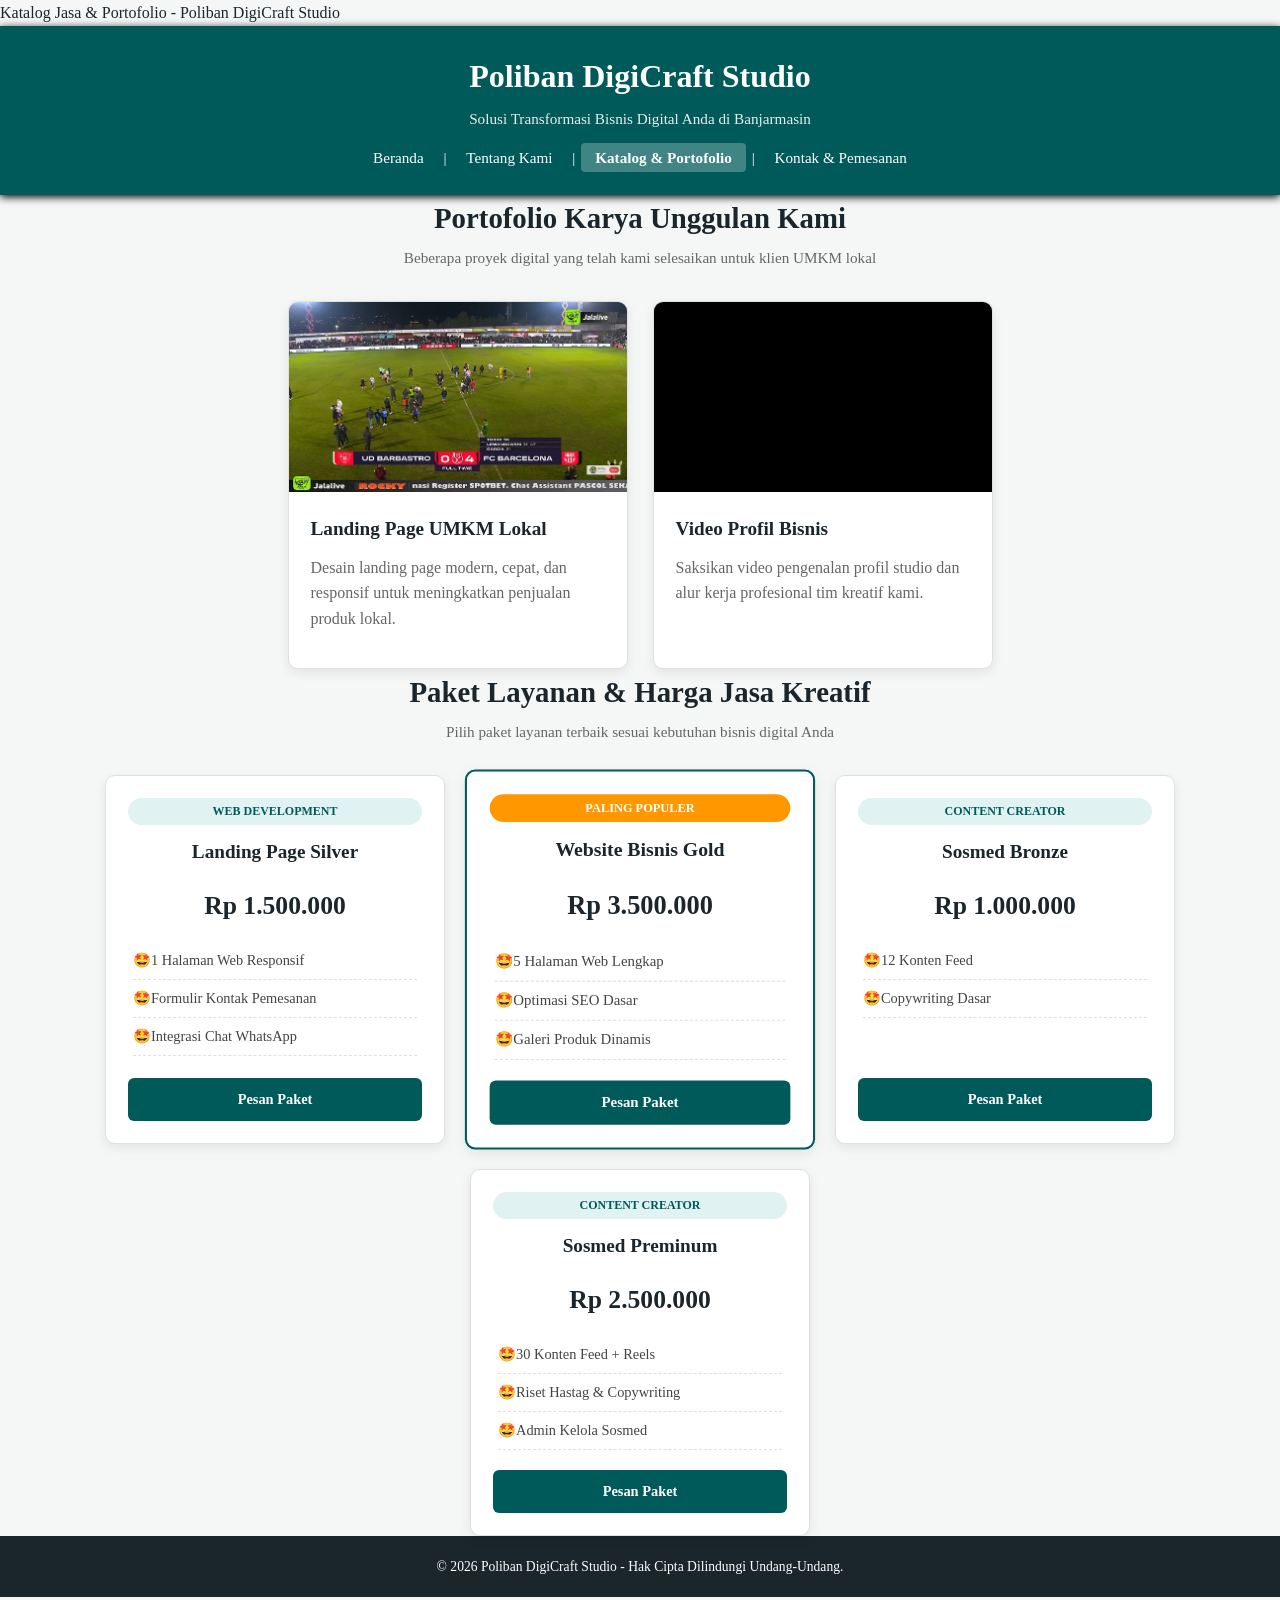
<file: Web Teknologi Dasar/index.html>
<!DOCTYPE html>
<html lang="id">

<head>
    <meta charset="UTF-8">
    <meta name="viewport" content="width=device-width, initial-scale=1.0">
    <tittle>Katalog Jasa & Portofolio - Poliban DigiCraft Studio</tittle>
    <!--1. MENGHUBUNGKAN EXTERNAL CSS GLOBAL -->
    <link rel="stylesheet" href="style.css">
</head>

<body>
    <!-- BAGIAN HEADER & NAVIGASI GLOBAL -->
     <header>
        <div class="container">
            <h1>Poliban DigiCraft Studio</h1>
            <p>Solusi Transformasi Bisnis Digital Anda di Banjarmasin</p>
            <nav>
                <a href="index.html">Beranda</a> |
                <a href="tentang.html">Tentang Kami</a> |
                <a href="produk.html" class="active">Katalog & Portofolio</a> |
                <a href="kontak.html">Kontak & Pemesanan</a>
            </nav>
        </div>
     </header>

     <main class="container">
        <!-- SEKSI PORTOFOLIO UTAMA (CARS LAYOUT) -->
        <section class="section">
            <h2 class="section-title">Portofolio Karya Unggulan Kami</h2>
            <p class="section-subtitle">Beberapa proyek digital yang telah kami selesaikan untuk klien UMKM lokal</p>

            <div class="card-grid">
                <!-- Kartun Portofolio 1 -->
                <article class="card">
                    <img src="Cuplikan layar 2025-01-05 025004.png" alt="Mockup Desain Landing Page Agensi" class="card-img" width="450">
                    <div class="card-body">
                        <h3 class="card-title">Landing Page UMKM Lokal</h3>
                        <p class="card-text">Desain landing page modern, cepat, dan responsif untuk meningkatkan penjualan produk lokal.</p>
                    </div>
                </article>

                <!-- Kartu Portofolio 2 (Video Profie) -->
                 <article class="card">
                    <div class="video-container">
                        <iframe src="https://www.youtube.com/embed/UExdsObbfcw?si=t_ux7vf4W2ViiRPl"
                            title="YouTube video player" allowfullscreen></iframe>
                    </div>
                    <div class="card-body">
                        <h3 class="card-title">Video Profil Bisnis</h3>
                        <p class="card-text">Saksikan video pengenalan profil studio
                            dan alur kerja profesional tim kreatif kami.</p>
                    </div>
                </article>
            </div>
        </section>

        <!-- SEKSI KATALOG PAKET LAYANAN (PRICING CARDS) -->
        <section class="section">
            <h2 class="section-title">Paket Layanan & Harga Jasa Kreatif</h2>
            <p class="section-subtitle">Pilih paket layanan terbaik sesuai kebutuhan bisnis digital Anda</p>

            <div class="card-grid">
                <!-- Paket 1: Landing Page Silver -->
                <article class="card pricing-card">
                    <div class="card-body">
                        <span class="badge">Web Development</span>
                        <h3 class="card-title">Landing Page Silver</h3>
                        <p class="card-price">Rp 1.500.000</p>
                        <ul class="card-features">
                            <li>1 Halaman Web Responsif</li>
                            <li>Formulir Kontak Pemesanan</li>
                            <li>Integrasi Chat WhatsApp</li>
                        </ul>
                        <a href="kontak.html" class="btn-primary">Pesan Paket</a>
                    </div>
                </article>

                <!-- Paket 2: Website Bisnis Gold -->
                <article class="card pricing-card featured">
                    <div class="card-body">
                        <span class="badge badge-featured">Paling Populer</span>
                        <h3 class="card-title">Website Bisnis Gold</h3>
                        <p class="card-price">Rp 3.500.000</p>
                        <ul class="card-features">
                            <li>5 Halaman Web Lengkap</li>
                            <li>Optimasi SEO Dasar</li>
                            <li>Galeri Produk Dinamis</li>
                        </ul>
                        <a href="kontak.html" class="btn-primary">Pesan Paket</a>
                    </div>
                </article>

                <!-- Paket 3: Sosmed Bronze -->
                <article class="card pricing-card">
                    <div class="card-body">
                        <span class="badge">Content Creator</span>
                        <h3 class="card-title">Sosmed Bronze</h3>
                        <p class="card-price">Rp 1.000.000</p>
                        <ul class="card-features">
                            <li>12 Konten Feed</li>
                            <li>Copywriting Dasar</li>
                        </ul>
                        <a href="kontak.html" class="btn-primary">Pesan Paket</a>
                    </div>
                </article>
                <article class="card pricing-card">
                    <div class="card-body">
                        <span class="badge">Content Creator</span>
                        <h3 class="card-title">Sosmed Preminum</h3>
                        <p class="card-price">Rp 2.500.000</p>
                        <ul class="card-features">
                            <li>30 Konten Feed + Reels</li>
                            <li>Riset Hastag & Copywriting</li>
                            <li>Admin Kelola Sosmed</li>
                        </ul>
                        <a href="kontak.html" class="btn-primary">Pesan Paket</a>
                    </div>
                </article>
            </div>
        </section>
    </main>

    <!-- FOOTER GLOBAL -->
    <footer>
        <div class="container">
            <p>&copy; 2026 Poliban DigiCraft Studio - Hak Cipta Dilindungi Undang-Undang.</p>
        </div>
    </footer>
</body>

</html>
</file>
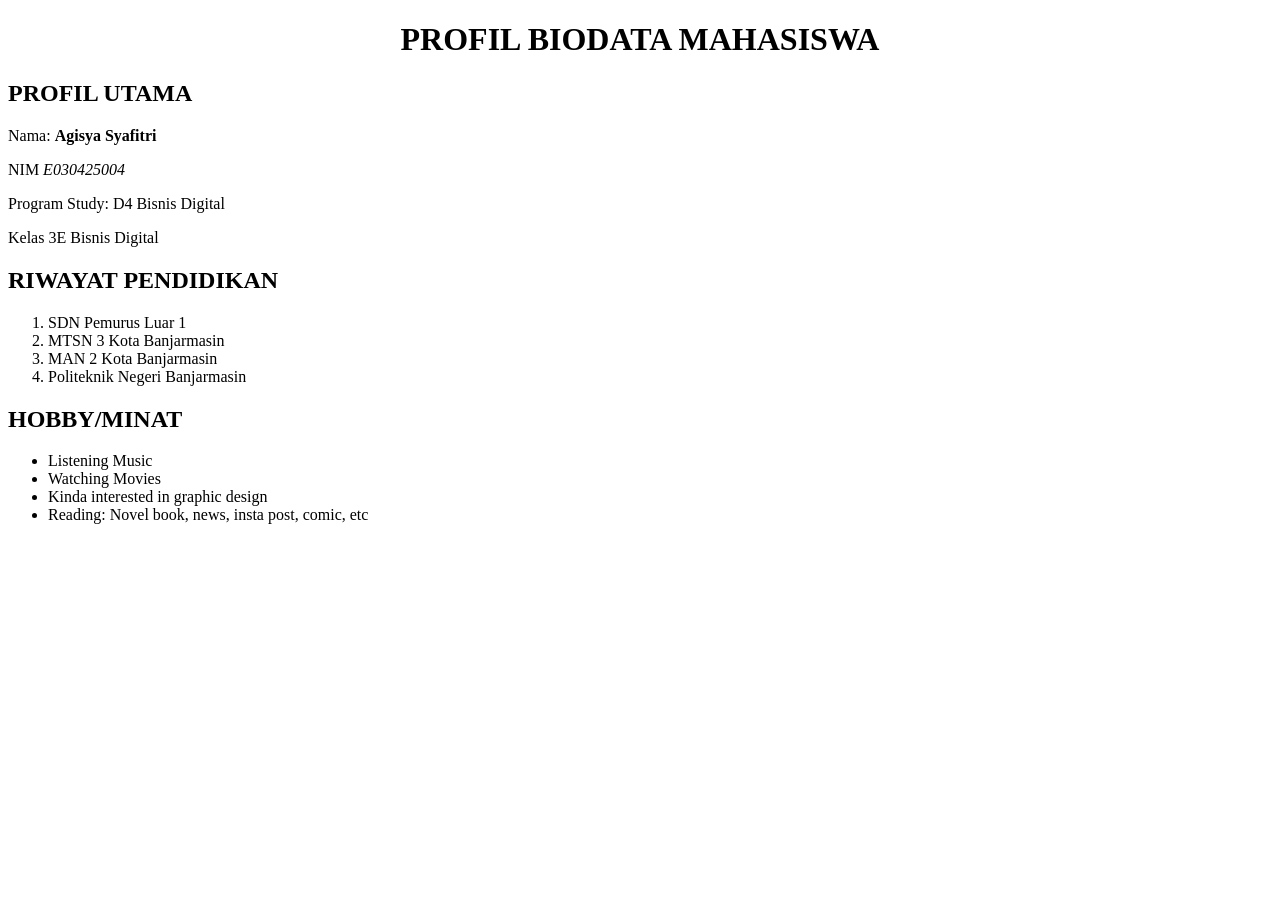
<file: BIODATA.html>
<!DOCTYPE html>
<html lang="en">
<head>
    <meta charset="UTF-8">
    <meta name="viewport" content="width=device-width, initial-scale=1.0">
    <title>Document</title>
</head>
<body>
    <h1 style="text-align: center;">PROFIL BIODATA MAHASISWA</h1>

<!--PROFIL UTAMA-->
<div>
    <h2>PROFIL UTAMA</h2>
    <p><span>Nama:</span> <strong>Agisya Syafitri</strong></p>
    <p><span>NIM</span> <em>E030425004</em></p>
    <p><span>Program Study:</span> D4 Bisnis Digital</p>
    <p><span>Kelas</span> 3E Bisnis Digital</p>
</div>

<!--RIWAYAT PENDIDIKAN-->
<div>
    <h2>RIWAYAT PENDIDIKAN</h2>
    <ol>
        <li>SDN Pemurus Luar 1</li>
        <li>MTSN 3 Kota Banjarmasin</li>
        <li>MAN 2 Kota Banjarmasin</li>
        <li>Politeknik Negeri Banjarmasin</li>
    </ol>
</div>

<!--HOBBY/MINAT-->
<div>
    <h2>HOBBY/MINAT</h2>
    <ul>
        <li>Listening Music</li>
        <li>Watching Movies</li>
        <li>Kinda interested in graphic design</li>
        <li>Reading: Novel book, news, insta post, comic, etc</li>
    </ul>
</div>
    
</body>
</html>
</file>
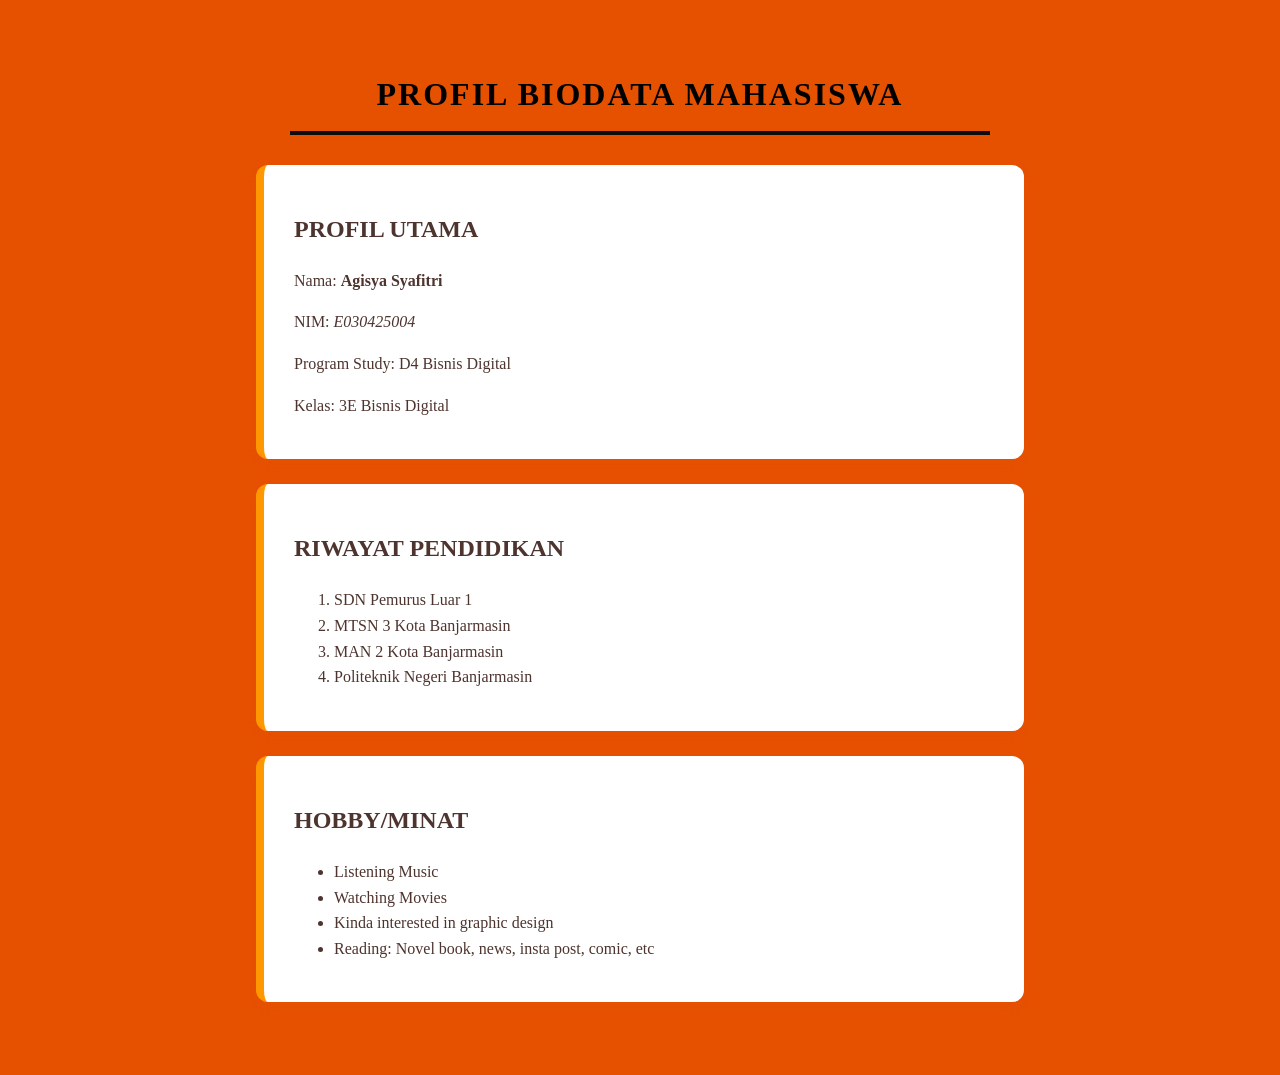
<file: Web Teknologi Dasar/BIODATA.html>
<!DOCTYPE html>
<html lang="en">
<head>
    <meta charset="UTF-8">
    <title>Document</title>
    <link rel="stylesheet" href="BIODATA.css">
</head>

<body>
    <h1 style="text-align: center;">PROFIL BIODATA MAHASISWA</h1>

<!--PROFIL UTAMA-->
        <div>
            <h2>PROFIL UTAMA</h2>
            <p><span>Nama:</span> <strong>Agisya Syafitri</strong></p>
            <p><span>NIM:</span> <em>E030425004</em></p>
            <p><span>Program Study:</span> D4 Bisnis Digital</p>
            <p><span>Kelas:</span> 3E Bisnis Digital</p>
        </div>

<!--RIWAYAT PENDIDIKAN-->
        <div>
            <h2>RIWAYAT PENDIDIKAN</h2>
            <ol>
                <li>SDN Pemurus Luar 1</li>
                <li>MTSN 3 Kota Banjarmasin</li>
                <li>MAN 2 Kota Banjarmasin</li>
                <li>Politeknik Negeri Banjarmasin</li>
            </ol>
        </div>

<!--HOBBY/MINAT-->
        <div>
            <h2>HOBBY/MINAT</h2>
            <ul>
                <li>Listening Music</li>
                <li>Watching Movies</li>
                <li>Kinda interested in graphic design</li>
                <li>Reading: Novel book, news, insta post, comic, etc</li>
            </ul>
        </div>
    
</body>
</html>
</file>
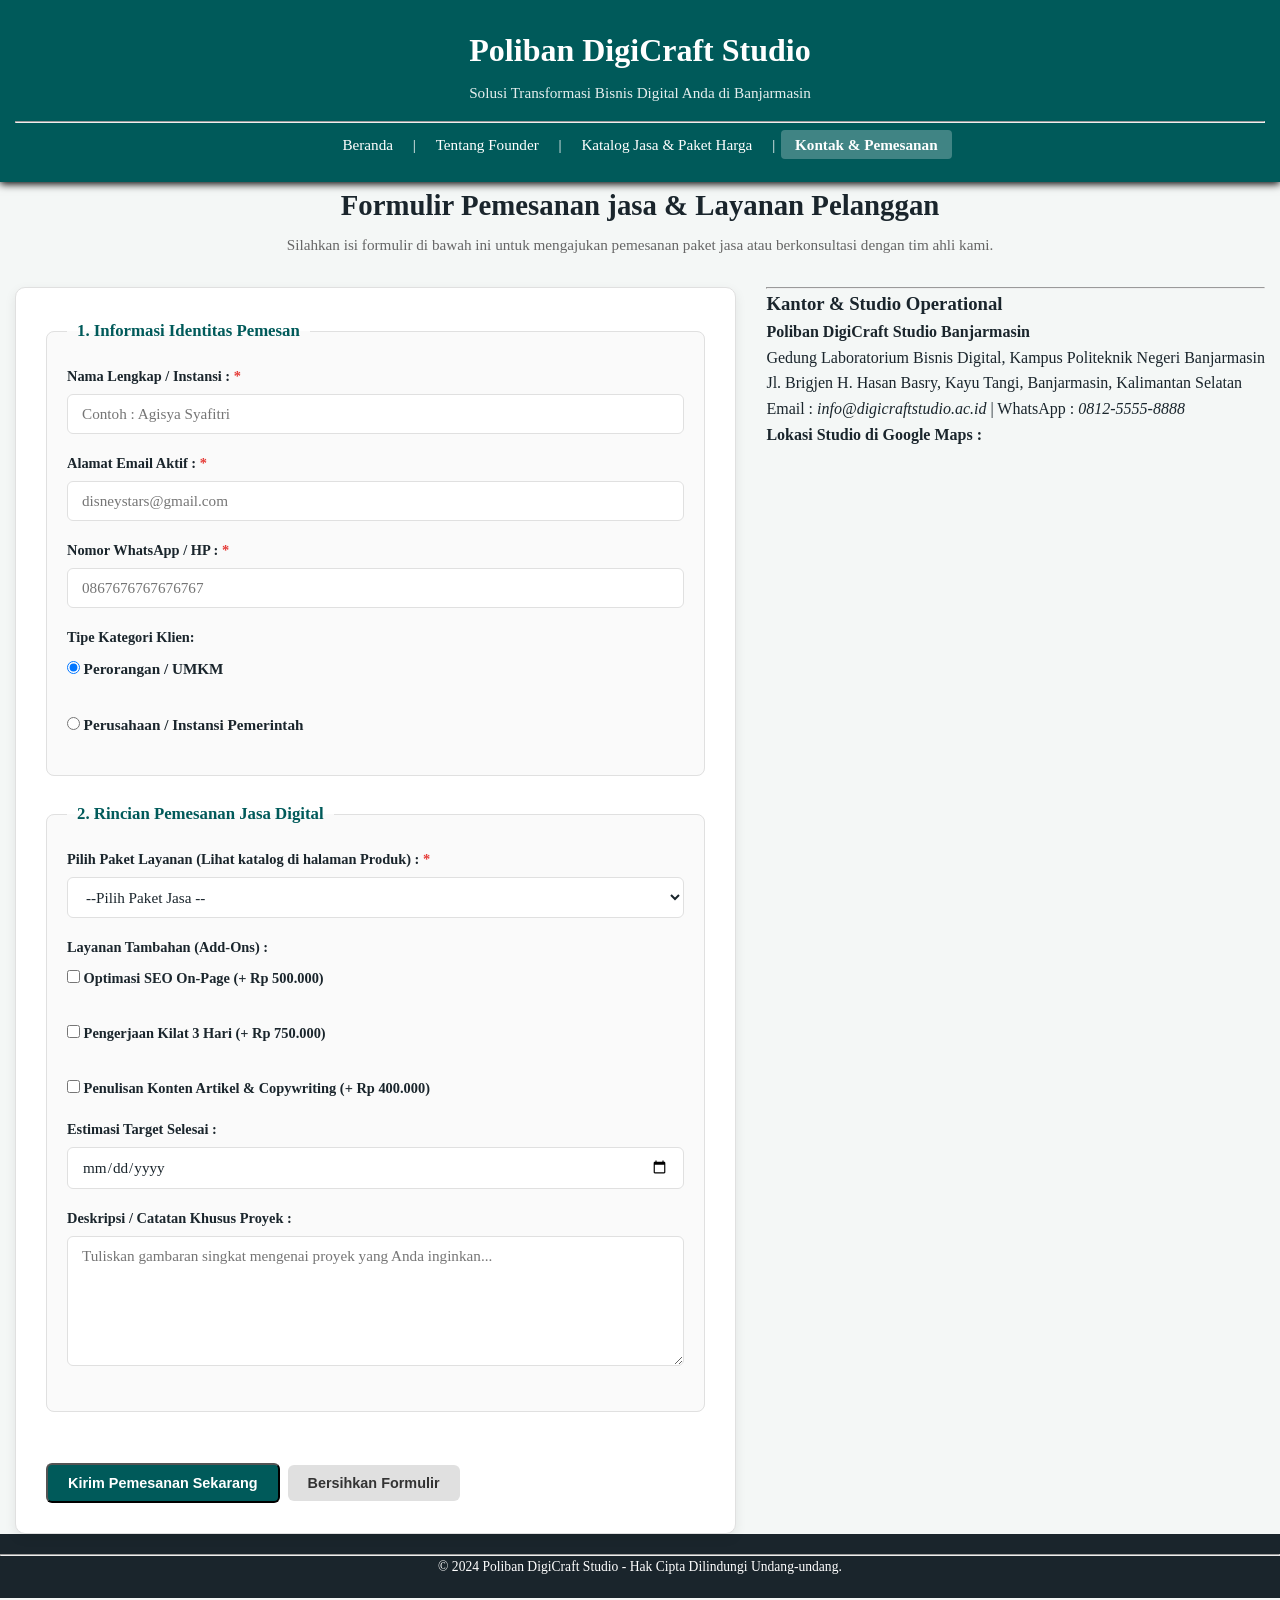
<file: Web Teknologi Dasar/kontak.html>
<!DOCTYPE html>
<html lang="en">

<head>
    <meta charset="UTF-8">
    <meta name="viewport" content="width=device-width, initial-scale=1.0">
    <title>Kontak & Pemesanan - Poliban DigiCraft Studio</title>
    <link rel="stylesheet" href="style.css">
</head>

<body>
    <!--Bagian Kepala Halaman (Header & Navigasi)-->
    <header>
        <div class="container">
            <h1>Poliban DigiCraft Studio</h1>
            <p>Solusi Transformasi Bisnis Digital Anda di Banjarmasin</p>
            <hr>
            <nav>
                <a href="index.html">Beranda</a> |
                <a href="tentang.html">Tentang Founder</a> |
                <a href="produk.html">Katalog Jasa & Paket Harga</a> |
                <a href="kontak.html" class="active">Kontak & Pemesanan</a>
            </nav>
        </div>
    </header>

    <main class="container">
        <section class="section">
            <h2 class="section-title">Formulir Pemesanan jasa & Layanan Pelanggan</h2>
            <p class="section-subtitle">Silahkan isi formulir di bawah ini untuk mengajukan pemesanan
                paket jasa atau berkonsultasi dengan tim ahli kami.</p>

            <div class="contact-wrapper">
                <div class="contact-form-card">
                    <form action="#" method="POST">
                        <!-- Grup 1: Data Diri Pelanggan-->
                        <fieldset class="form-fieldset">
                            <legend>1. Informasi Identitas Pemesan</legend>

                            <div class="form-group">
                                <label for="nama_lengkap">Nama Lengkap / Instansi : <span
                                        class="required">*</span></label>
                                <input type="text" id="nama_lengkap" name="nama_lengkap"
                                    placeholder="Contoh : Agisya Syafitri" size="40" required>
                            </div>

                            <div class="form-group">
                                <label for="email_pemesan">Alamat Email Aktif : <span class="required">*</span></label>
                                <input type="email" id="email_pemesan" name="email_pemesan"
                                    placeholder="disneystars@gmail.com" size="40" required>
                            </div>

                            <div class="form-group">
                                <label for="no_whatsapp">Nomor WhatsApp / HP : <span class="required">*</span></label>
                                <input type="tel" id="no_whatsapp" name="no_whatsapp" placeholder="0867676767676767"
                                    required>
                            </div>

                            <div class="form-group">
                                <label>Tipe Kategori Klien:</label>
                                <div class="radio-group">
                                    <label class="radio-option" for="kategori_personal">
                                        <input type="radio" id="kategori_personal" name="tipe_klien" value="Personal"
                                            checked>
                                        <span class="inline-label">Perorangan / UMKM</span>
                                    </label>&nbsp;&nbsp;
                                    <label class="radio-option" for="kategori_korporat">
                                        <input type="radio" id="kategori_korporat" name="tipe_klien" value="Korporat">
                                        <span class="inline-label">Perusahaan / Instansi Pemerintah</span>
                                    </label>
                                </div>
                            </div>
                        </fieldset>
                        <!-- Grup 2: Detail Pemesanan Layanan-->
                        <fieldset class="form-fieldset">
                            <legend><b>2. Rincian Pemesanan Jasa Digital</b></legend>

                            <div class="form-group">
                                <label for="pilih_paket">Pilih Paket Layanan (Lihat katalog di halaman Produk) : <span
                                        class="required">*</span></label>
                                <select id="pilih_paket" name="pilih_paket" required>
                                    <option value="">--Pilih Paket Jasa --</option>
                                    <option value="Silver">Paket Silver Branding (Rp 1.500.000)</option>
                                    <option value="Gold">Paket Gold Web Development (Rp 3.000.000)</option>
                                    <option value="Platinum">Paket Platinum Full Digital Transformation (Rp 5.000.000)
                                    </option>
                                    <option value="Custom">Konsultasi Custom Project</option>
                                </select>
                            </div>

                            <div class="form-group">
                                <label>Layanan Tambahan (Add-Ons) :</label>
                                <div class="checkbox-group">
                                    <label class="checkbox-option" for="addon_seo">
                                        <input type="checkbox" id="addon_seo" name="addons[]"
                                            value="SEO Optimization"> Optimasi SEO On-Page (+ Rp 500.000)
                                    </label><br>
                                    <label class="checkbox-option" for="addon_express">
                                        <input type="checkbox" id="addon_express" name="addons[]"
                                            value="Express Delivery"> Pengerjaan Kilat 3 Hari (+ Rp 750.000)
                                    </label><br>
                                    <label class="checkbox-option" for="addon_content">
                                        <input type="checkbox" id="addon_content" name="addons[]"
                                            value="Content Writing"> Penulisan Konten Artikel & Copywriting (+ Rp 400.000)
                                    </label>
                                </div>
                            </div>

                            <div class="form-group">
                                <label for="target_selesai">Estimasi Target Selesai :</label>
                                <input type="date" id="target_selesai" name="target_selesai">
                            </div>

                            <div class="form-group">
                                <label for="detail_pesanan">Deskripsi / Catatan Khusus Proyek :</label>
                                <textarea id="detail_pesanan" name="detail_pesanan" rows="6" cols="50"
                                    placeholder="Tuliskan gambaran singkat mengenai proyek yang Anda inginkan..."></textarea>
                            </div>
                        </fieldset>
                        <br>

                        <!-- Tombol Aksi -->
                        <button type="submit" class="btn-primary">Kirim Pemesanan Sekarang</button>&nbsp;
                        <button type="reset" class="btn-secondary">Bersihkan Formulir</button>
                    </form>
                </div>

                <!-- Bagian Informasi Alamat & Peta Studio -->
                <section>
                    <hr>
                    <h3>Kantor & Studio Operational</h3>
                    <p><b>Poliban DigiCraft Studio Banjarmasin</b><br>
                        Gedung Laboratorium Bisnis Digital, Kampus Politeknik Negeri Banjarmasin<br>
                        Jl. Brigjen H. Hasan Basry, Kayu Tangi, Banjarmasin, Kalimantan Selatan<br>
                        Email : <i>info@digicraftstudio.ac.id</i> | WhatsApp : <i>0812-5555-8888</i></p>

                    <h4>Lokasi Studio di Google Maps :</h4>
                    <iframe
                        src="https://maps.google.com/maps?q=Politeknik%20Negeri%20Banjarmasin&t=&z=15&ie=UTF8&iwloc=&output=embed"
                        width="100%" height="250" style="border:0;" allowfullscreen="" loading="lazy"
                        referrerpolicy="strict-origin-when-cross-origin"></iframe>
                </section>
            </div>
        </section>
    </main>

    <footer>
        <hr>
        <p align="center">&copy; 2024 Poliban DigiCraft Studio - Hak Cipta Dilindungi Undang-undang.</p>
    </footer>
</body>

</html>
</file>
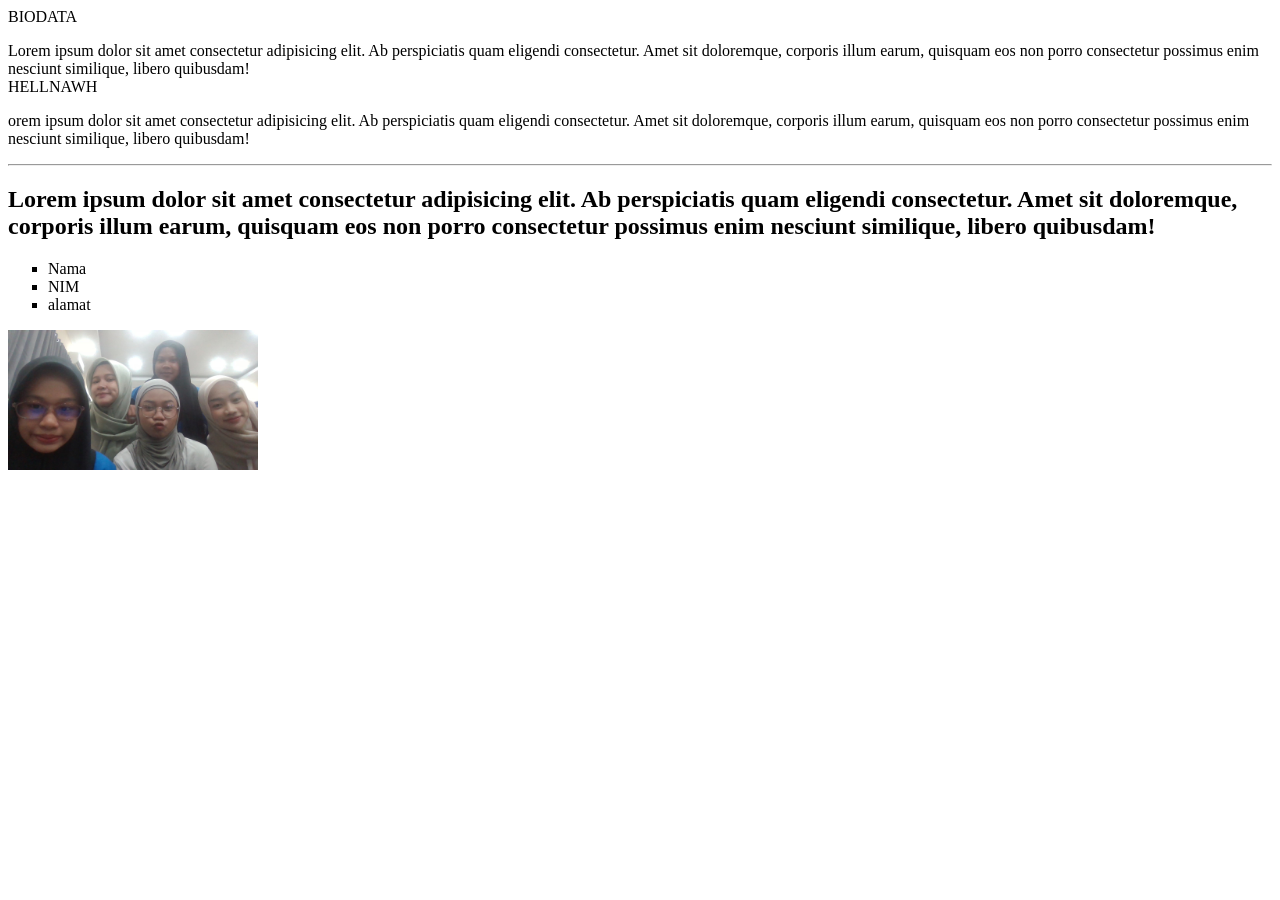
<file: Web Teknologi Dasar/pertemuan1.html>
<!DOCTYPE html>
<html lang="en">

<head>
    <meta charset="UTF-8">
    <meta name="viewport" content="width=device-width, initial-scale=1.0">
    <title>Document</title>
</head>

<body>
    <!-- ini website suka suka -->
    <hi>BIODATA</hi>
    <p>Lorem ipsum dolor sit amet consectetur adipisicing elit. Ab perspiciatis quam eligendi consectetur. Amet sit
        doloremque, corporis illum earum, quisquam eos non porro consectetur possimus enim nesciunt similique, libero
        quibusdam! <br>
<!-- ini website suka suka -->
    <hi>HELLNAWH</hi>
    <p>orem ipsum dolor sit amet consectetur adipisicing elit. Ab perspiciatis quam eligendi consectetur. Amet sit
        doloremque, corporis illum earum, quisquam eos non porro consectetur possimus enim nesciunt similique, libero
        quibusdam!</p>

    
    </p>
</body>
<hr>

<h2>Lorem ipsum dolor sit amet consectetur adipisicing elit. Ab perspiciatis quam eligendi consectetur. Amet sit
        doloremque, corporis illum earum, quisquam eos non porro consectetur possimus enim nesciunt similique, libero
        quibusdam!</h2>
<ul type="square">
    <li>Nama</li>
    <li>NIM</li>
    <li>alamat</li>
</ul>
<center></center><img src="WIN_20251030_09_03_12_Pro.jpg" alt="Gambarnya hilang, harusnya gambar poliban" width="250"></center>

</html>
</file>
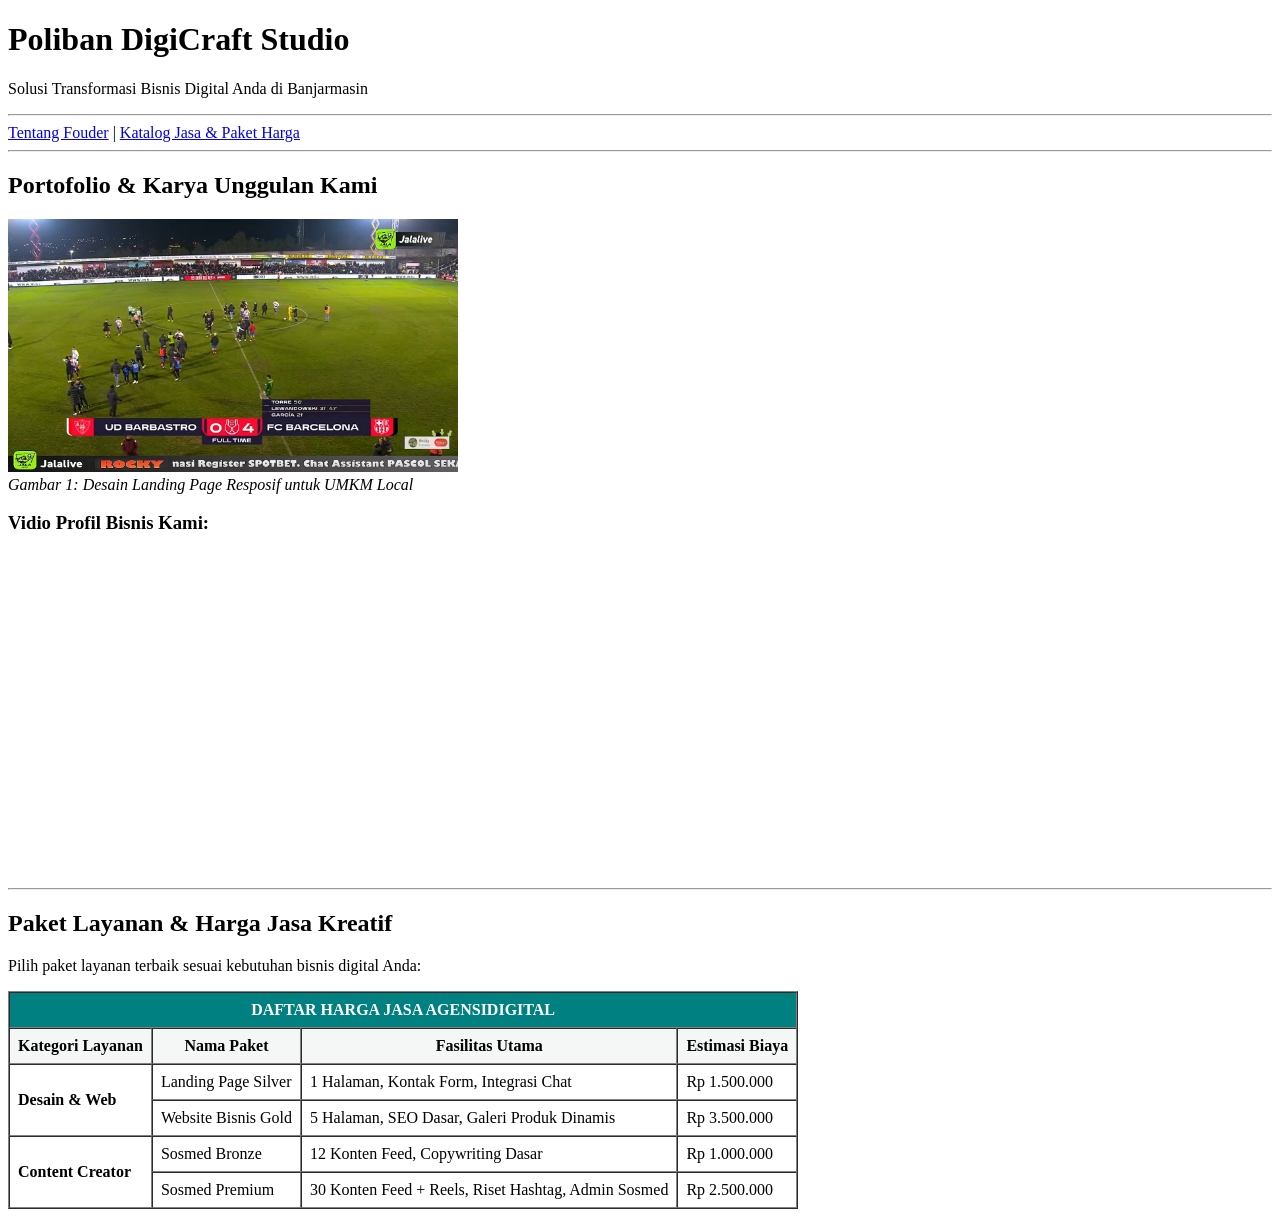
<file: Web Teknologi Dasar/Pertemuan3.html>
<!DOCTYPE html>
<html lang="en">
<head>
    <meta charset="UTF-8">
    <title>Katalog Produk & Portofolio - Poliban DigiCraft Studio</title>
</head>
<body>
    <!--Bagian Kepala Halaman (Header & Navigasi)-->
    <header>
        <h1>Poliban DigiCraft Studio</h1>
        <p>Solusi Transformasi Bisnis Digital Anda di Banjarmasin</p>
        <hr>
    </header>
    <nav>
        <a href="tentang.html">Tentang Fouder</a> |
        <a href="produk.html">Katalog Jasa & Paket Harga</a>
    </nav>
    <hr>
    <section>
        <h2>Portofolio & Karya Unggulan Kami</h2>

        <!-- Menampilkan Gambar Mockup (Gunakan gambar yang ada di folder Komputer Anda)-->
        <p>
            <img src="Cuplikan layar 2025-01-05 025004.png" alt="Mockup Desain Landing Page Agengsi" width="450">
            <br>
            <em>Gambar 1: Desain Landing Page Resposif untuk UMKM Local</em>
        </p>

        <!-- Menyematkan Vidio Youtube Profil Agengsi -->
        </p>
            <h3>Vidio Profil Bisnis Kami:</h3>
            <iframe width="560" height="315"
                    src="https://www.youtube.com/embed/dQw4w9WgXcQ"
                    title="Youtube vidio player" frameborder="0"
                    allow="acceleromeler; autoplay; clipboard-write; encrypted-media; gyroscope"
                    allowfullscreen>
            </iframe>
            <p>
    </section>
    <hr>
    <section>
    <h2>Paket Layanan & Harga Jasa Kreatif</h2>
    <p>Pilih paket layanan terbaik sesuai kebutuhan bisnis digital Anda:</p>

    <table border="1" cellpadding="8" cellspacing="0">
        <thead>
            <tr bgcolor="#008080">
                <!-- Judul Tabel Menggunakan colspan agar Memanjang di 4 Kolom -->
                <th colspan="4"><font color="white">DAFTAR HARGA JASA AGENSIDIGITAL</font></th>
            </tr>
            <tr bgcolor="#F4F7F6">
                <th>Kategori Layanan</th>
                <th>Nama Paket</th>
                <th>Fasilitas Utama</th>
                <th>Estimasi Biaya</th>
            </tr>
        </thead>
        <tbody>
            <tr>
                <!-- Kategori Web Menggabungkan 2 Baris Vertikal Menggunakan Rowspan -->
                <td rowspan="2"><b>Desain & Web</b></td>
                <td>Landing Page Silver</td>
                <td>1 Halaman, Kontak Form, Integrasi Chat</td>
                <td>Rp 1.500.000</td>
            </tr>
            <tr>
                <td>Website Bisnis Gold</td>
                <td>5 Halaman, SEO Dasar, Galeri Produk Dinamis</td>
                <td>Rp 3.500.000</td>
            </tr>
            <tr>
                <!-- Kategori Content Menggabungkan 2 Baris Vertikal Menggunakan Rowspan -->
                <td rowspan="2"><b>Content Creator</b></td>
                <td>Sosmed Bronze</td>
                <td>12 Konten Feed, Copywriting Dasar</td>
                <td>Rp 1.000.000</td>
            </tr>
            <tr>
                <td>Sosmed Premium</td>
                <td>30 Konten Feed + Reels, Riset Hashtag, Admin Sosmed</td>
                <td>Rp 2.500.000</td>
            </tr>
        </tbody>
    </table>
</section>


</body>
</html>
</file>
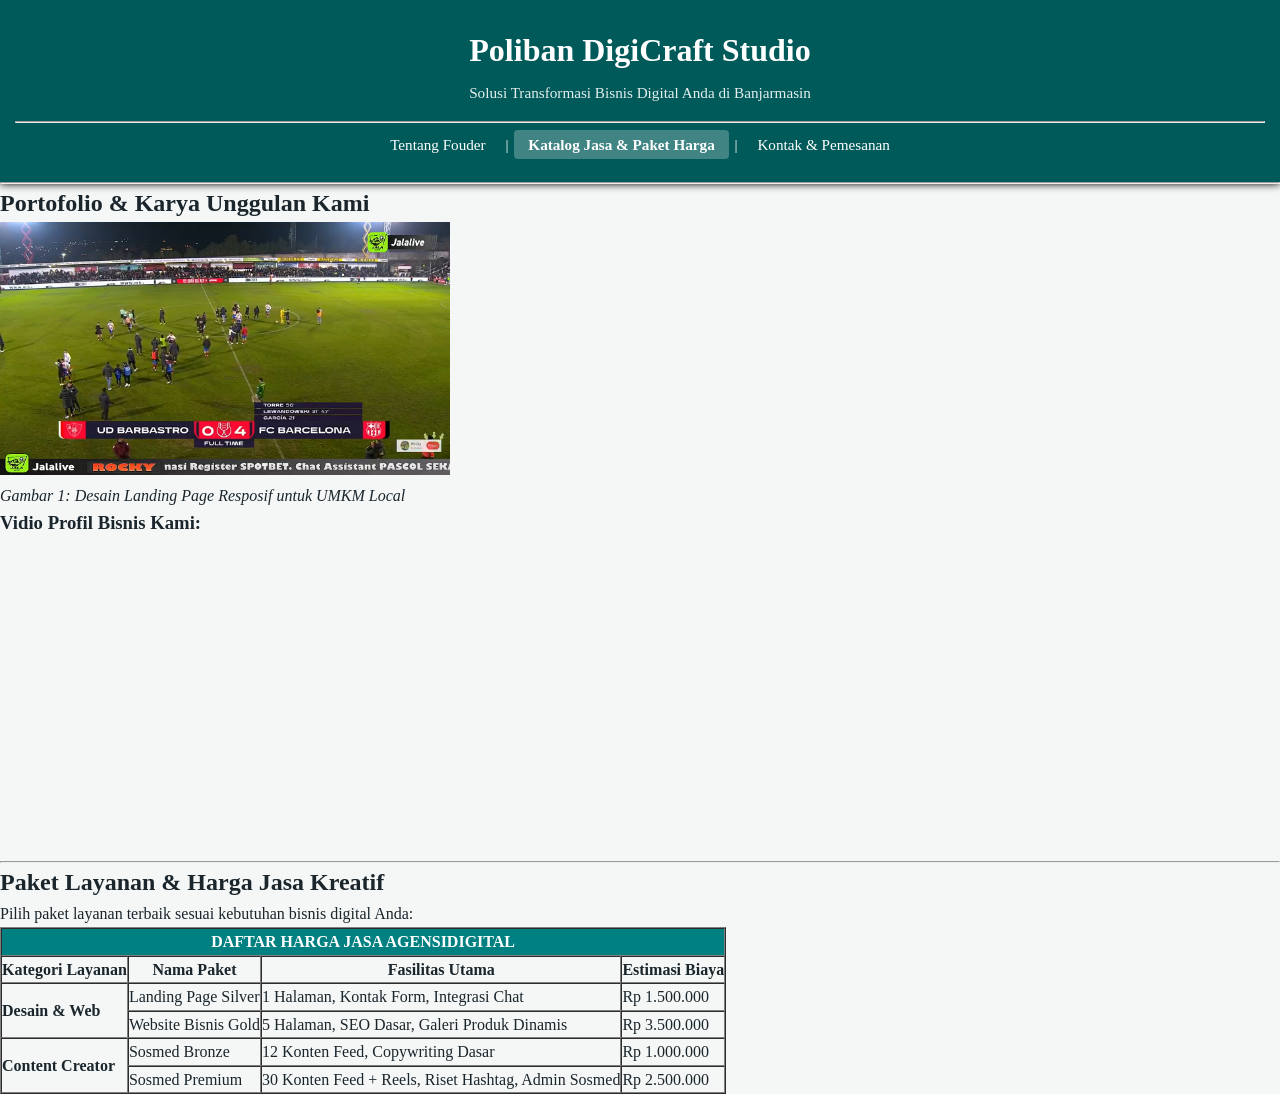
<file: Web Teknologi Dasar/produk.html>
<!DOCTYPE html>
<html lang="en">
<head>
    <meta charset="UTF-8">
    <title>Katalog Produk & Portofolio - Poliban DigiCraft Studio</title>
    <link rel="stylesheet" href="style.css"
</head>
<body>
    <!--Bagian Kepala Halaman (Header & Navigasi)-->
    <header>
        <div class="container">
            <h1>Poliban DigiCraft Studio</h1>
            <p>Solusi Transformasi Bisnis Digital Anda di Banjarmasin</p>
            <hr>
            <nav>
                <a href="tentang.html">Tentang Fouder</a> |
                <a href="produk.html" class="active">Katalog Jasa & Paket Harga</a> |
                <a href="kontak.html">Kontak & Pemesanan</a>
            </nav>
        </div>
    </header>
    <hr>
    <section>
        <h2>Portofolio & Karya Unggulan Kami</h2>

        <!-- Menampilkan Gambar Mockup (Gunakan gambar yang ada di folder Komputer Anda)-->
        <p>
            <img src="Cuplikan layar 2025-01-05 025004.png" alt="Mockup Desain Landing Page Agengsi" width="450">
            <br>
            <em>Gambar 1: Desain Landing Page Resposif untuk UMKM Local</em>
        </p>

        <!-- Menyematkan Vidio Youtube Profil Agengsi -->
        </p>
            <h3>Vidio Profil Bisnis Kami:</h3>
            <iframe width="560" height="315"
                    src="https://www.youtube.com/embed/dQw4w9WgXcQ"
                    title="Youtube vidio player" frameborder="0"
                    allow="acceleromeler; autoplay; clipboard-write; encrypted-media; gyroscope"
                    allowfullscreen>
            </iframe>
            <p>
    </section>
    <hr>
    <section>
    <h2>Paket Layanan & Harga Jasa Kreatif</h2>
    <p>Pilih paket layanan terbaik sesuai kebutuhan bisnis digital Anda:</p>

    <table border="1" cellpadding="8" cellspacing="0">
        <thead>
            <tr bgcolor="#008080">
                <!-- Judul Tabel Menggunakan colspan agar Memanjang di 4 Kolom -->
                <th colspan="4"><font color="white">DAFTAR HARGA JASA AGENSIDIGITAL</font></th>
            </tr>
            <tr bgcolor="#F4F7F6">
                <th>Kategori Layanan</th>
                <th>Nama Paket</th>
                <th>Fasilitas Utama</th>
                <th>Estimasi Biaya</th>
            </tr>
        </thead>
        <tbody>
            <tr>
                <!-- Kategori Web Menggabungkan 2 Baris Vertikal Menggunakan Rowspan -->
                <td rowspan="2"><b>Desain & Web</b></td>
                <td>Landing Page Silver</td>
                <td>1 Halaman, Kontak Form, Integrasi Chat</td>
                <td>Rp 1.500.000</td>
            </tr>
            <tr>
                <td>Website Bisnis Gold</td>
                <td>5 Halaman, SEO Dasar, Galeri Produk Dinamis</td>
                <td>Rp 3.500.000</td>
            </tr>
            <tr>
                <!-- Kategori Content Menggabungkan 2 Baris Vertikal Menggunakan Rowspan -->
                <td rowspan="2"><b>Content Creator</b></td>
                <td>Sosmed Bronze</td>
                <td>12 Konten Feed, Copywriting Dasar</td>
                <td>Rp 1.000.000</td>
            </tr>
            <tr>
                <td>Sosmed Premium</td>
                <td>30 Konten Feed + Reels, Riset Hashtag, Admin Sosmed</td>
                <td>Rp 2.500.000</td>
            </tr>
        </tbody>
    </table>
</section>


</footer
</body>
</html>
</file>
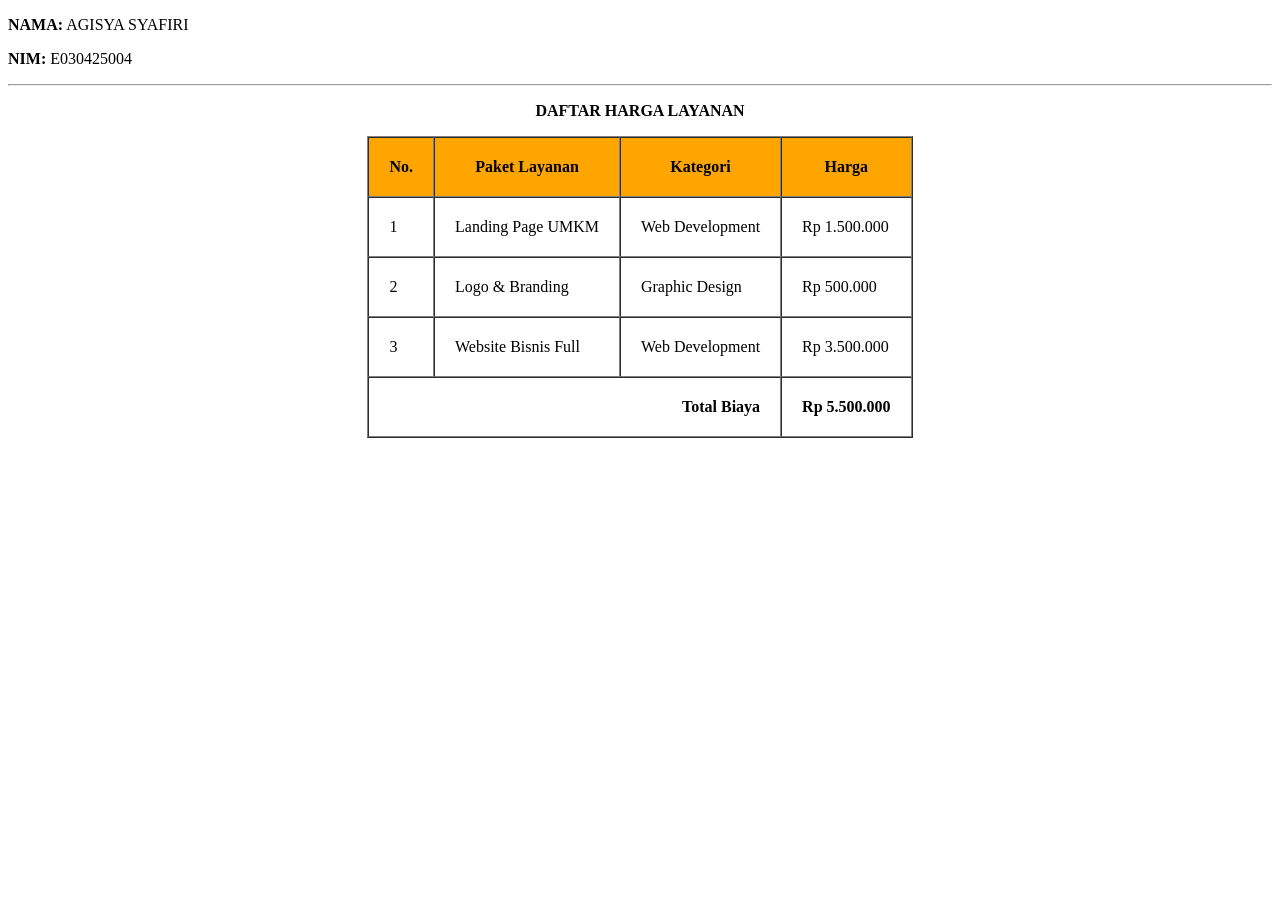
<file: Web Teknologi Dasar/kuis/kuis-css.html>
<!DOCTYPE html>
<html lang="en">

    <p><strong>NAMA:</strong> <span>AGISYA SYAFIRI</span></p>
    <p><strong>NIM:</strong> <span>E030425004</span>

<hr>
    <p style="text-align: center; font-weight: bold;">DAFTAR HARGA LAYANAN</p>

    <center>
    <table border="1" cellpadding="20" cellspacing="0">
    
        
            <tr bgcolor="#F4F7F6">
        <thead>    
            </tr>
            <tr bgcolor="orange">
                <th>No.</th>
                <th>Paket Layanan</th>
                <th>Kategori</th>
                <th>Harga</th>
            </tr>
        <thead>
        <tbody>
            <tr>
                <td>1</td>
                <td>Landing Page UMKM</td>
                <td>Web Development</td>
                <td>Rp 1.500.000</td>
            </tr>
            <tr>
                <td>2</td>
                <td>Logo & Branding</td>
                <td>Graphic Design</td>
                <td>Rp 500.000</td>
            </tr>
            <tr>
                <td>3</td>
                <td>Website Bisnis Full</td>
                <td>Web Development</td>
                <td>Rp 3.500.000</td>
            </tr>
            <tr>
                <td colspan="3" style="text-align: right;"><strong>Total Biaya</strong></td>
                <td><strong>Rp 5.500.000</strong></td>
            </tr>
        </tbody>
    </table>
</file>
<file: Web Teknologi Dasar/style.css>
/* 1. CSS VARIABLE */
:root {
    --primary-color: #008080;
    --primary-color: #005A5A; 
    --secondary-color: #1A252C;
    --accent-color: #FF9800;
    --bg-light: #F4F7F6;
    --white: #FFFFFF;
    --text-muted: #666666;
    --border-color: #E0E0E0;
    --shadow-soft: 0 4px 12px rgba(0, 0, 0, 0.08);
    --shadow-hover: 0 8px 24px rgba(0, 0, 0, 0.15);
    --transition-fast: all 0.3s ease;
}


/* 2. CSS RESET */
* {
    margin: 0;
    padding: 0;
    box-sizing: border-box;
}

body {
    font-family: Georgia, 'Times New Roman', Times, serif;
    line-height: 1.6;
    color: var(--secondary-color);
    background-color: var(--bg-light);
}

/* 3. LAYOUT CONTAINER */
.container {
    width: 90;
    max-width: 1100%;
    margin: 0 auto;
    padding: 0 15px;
}

/* 4. HEADER & NAVIGASI */
header {
    background-color: var(--primary-color);
    color: var(--white);
    padding: 25px 0;
    text-align: center;
    box-shadow: 0 2px 8px rgba(0, 0, 0, 1);
}
header h1 {
    font-size: 2rem;
    margin-bottom: 5px;
}

header p {
    font-size: 0.95rem;
    opacity: 0.9;
    margin-bottom: 15px;
}

nav {
    margin-top: 10px;
    font-size: 0.95rem;
}

nav a {
    color: var(--white);
    text-decoration: none;
    padding: 6px 14px;
    margin: 0 2px;
    border-radius: 4px;
    transition: var(--transition-fast);
}

nav a:hover, nav a.active {
    background-color: rgba(255, 255, 255, 0.25);
    font-weight: bold;
}

/* 5. Main Content */
main {
    padding: 40px 0;
}

;section {
    margin-bottom: 50px;
}

.section-title {
    text-align: center;
    font-size: 1.8rem;
    color: var(--secondary-color);
    margin-bottom: 5px;
}

.section-subtitle {
    text-align: center;
    color: var(--text-muted);
    font-size: 0.95rem;
    margin-bottom: 30px;
}

/* 7. CARD GRID */
.card-grid {
    display: flex;
    flex-wrap: wrap;
    gap: 25px;
    justify-content: center;
}

/* 8. card */
.card {
    background-color: var(--white);
    border-radius: 10px;
    box-shadow: var(--shadow-soft);
    overflow: hidden;
    flex: 1 1 300px;
    max-width: 340px;
    display: flex;
    flex-direction: column;
    transform: var(--transition-fast);
    border: 1px solid var(--border-color);
}

.card:hover {
    transform: translateY(-8px);
    box-shadow: var(--shadow-hover);
}

.card-img {
    width: 100%;
    height: 190px;
    object-fit: cover;
}

.card-body {
    padding: 22px;
    display: flex;
    flex-direction: column;
    flex-grow: 1;
}

.card-title {
    font-size: 1.2rem;
    color: var(--secondary-color);
    margin-bottom: 10px;
}

.card-text {
    front-size: 0.9rem;
    color: var(--text-muted);
    margin-bottom: 15px;
}

.video-container {
    position: relative;
    padding-bottom: 56.25%;
    height: 0;
    overflow: hidden;
    background-color: #000;
}

.video-container iframe {
    position: absolute;
    top: 0;
    left: 0;
    width: 100%;
    height: 100%;
    border: 0;
}

.pricing-card {
    text-align: center;
    position: relative;
}

.badge {
    display: inline-block;
    padding: 4px 12px;
    font-size: 0.75rem;
    font-weight: bold;
    text-transform: uppercase;
    background-color: #E0F2F1;
    color: var(--primary-color);
    border-radius: 20px;
    margin-bottom: 12px;
}

.card-price {
    font-size: 1.6rem;
    font-weight: bold;
    columns: var(--primary-color);
    margin: 8px 0 15px 0;
}

.card-features {
    list-style: none;
    margin-bottom: 20px;
    text-align: left;
    padding: 0 5px;
}

.card-features li {
    font-size: 0.9rem;
    padding: 7px 0;
    border-bottom: 1px dashed var(--border-color);
    color: #444;
}

.card-features li::before {
    content: "🤩";
}

.btn-primary {
    display: inline-block;
    background-color: var(--primary-color);
    color: var(--white);
    padding: 10px 20px;
    text-decoration: none;
    border-radius: 6px;
    font-weight: bold;
    font-size: 0.9rem;
    text-align: center;
    margin-top: auto;
    transition: var(--transition-fast);
}

.btn-primary:hover {
    background-color: var(--secondary-color);
}

.pricing-card.featured {
    border: 2px solid var(--primary-color);
    transform: scale(1.03);
}

.pricing-card.featured:hover {
    transform: scale(1.1) translateY(-8px);
}

.badge-featured {
    background-color: var(--accent-color);
    color: var(--white);
}

footer {
    background-color: var(--secondary-color);
    color: var(--white);
    text-align: center;
    padding: 20px 0;
    margin-bottom: 40px;
    font-size: 0.85rem;
}

/* 1. WADAH DUA KOLOM (Layout Form & Inf0 Studio) */
.contact-wrapper {
    display: flex;
    flex-wrap: wrap;
    gap: 30px;
    align-items: flex-start;
}

/* 2. KOLOM KIRI: KARTU FORMULIR PEMESANAN */
.contact-form-card {
    flex: 2 1 500px;
    background-color: var(--white);
    padding: 30px;
    border-radius: 10px;
    box-shadow: var(--shadow-soft);
    border: 1px solid var(--border-color);
}

/* Penaatan Fieldset & Legend */
.form-fieldset {
    border: 1px solid var(--border-color);
    border-radius: 8px;
    padding: 20px;
    margin-bottom: 25px;
    background-color: #fafafa;
}

.form-fieldset legend {
    font-weight: bold;
    color: var(--primary-color);
    padding: 0 10px;
    font-size: 1.05rem;
}

/* Grup Form & Label */
.form-group {
    margin-bottom: 18px;
}

.form-group label {
    display: block;
    font-weight: 600;
    font-size: 0.9rem;
    color: var(--secondary-color);
    margin-bottom: 6px;
}

.required {
    color: #e53935;
    font-weight: bold;
}

/* Penataan Input Teks, Select, Date, dan Textarea */
.form-group input[type="text"],
.form-group input[type="email"],
.form-group input[type="tel"],
.form-group input[type="date"],
.form-group select,
.form-group textarea {
    width: 100%;
    padding: 10px 14px;
    font-family: inherit;
    font-size: 0.95rem;
    border: 1px solid var(--border-color);
    border-radius: 6px;
    background-color: var(--white);
    color: var(--secondary-color);
    transition: var(--transition-fast);
}

/* Efek Highlight saat Input Diklik/Fokus */
.form-group input:focus,
.form-group select:focus,
.form-group textarea:focus {
    outline: none;
    border-color: var(--primary-color);
    box-shadow: 0 0 0 3px rgba(0, 128, 128, 0.15);
}

/* Penataan Radio Button & Checkbox */
.radio-group,
.checkbox-group {
    margin-top: 8px;
}

.inline-label {
    display: inline-block;
    margin-right: 20px;
    cursor: pointer;
    font-size: 0.95rem;
    color: var(--secondary-color);
}

.checkbox-item {
    display: block;
    margin-bottom: 8px;
    cursor: pointer;
    font-size: 0.95rem;
    color: var(--secondary-color);
}

.inline-label input,
.checkbox-item input {
    margin-right: 6px;
    cursor: pointer;
}

/* Tombol Aksi (Kirim & Reset) */
.form-actions {
    display: flex;
    gap: 15px;
    margin-top: 20px;
}

.btn-secondary {
    background-color: #e0e0e0;
    color: #333333;
    border: none;
    padding: 10px 20px;
    border-radius: 6px;
    cursor: pointer;
    font-weight: bold;
    font-size: 0.9rem;
    transition: var(--transition-fast);
}

.btn-secondary:hover {
    background-color: #d0d0d0;
}

/* 3. KOLOM KANAN: KARTU INFORMASI STUDIO & PETA */
.contact-info-card {
    flex: 1 1 320px;
    background-color: var(--primary-color);
    color: var(--white);
    padding: 30px;
    border-radius: 10px;
    box-shadow: var(--shadow-soft);
}

.contact-info-card h3 {
    font-size: 1.35rem;
    margin-bottom: 12px;
    border-bottom: 2px solid rgba(255, 255, 255, 0.3);
    padding-bottom: 8px;
}

.info-intro {
    font-size: 0.9rem;
    margin-bottom: 20px;
    opacity: 0.95;
    line-height: 1.5;
}

.info-item {
    margin-bottom: 18px;
}

.info-item strong {
    display: block;
    font-size: 0.95rem;
    margin-bottom: 4px;
}

.info-item p {
    font-size: 0.9rem;
    margin: 0;
    opacity: 0.92;
    line-height: 1.5;
}

/* Wadah Google Maps */
.map-container {
    border-radius: 8px;
    overflow: hidden;
    margin-top: 10px;
    box-shadow: 0 2px 6px rgba(0, 0, 0, 0.2);
    line-height: 0; /* Menghilangkan gap bawah iframe */
}
</file>
<file: Web Teknologi Dasar/BIODATA.css>
{
    margin: 0;
    padding: 0;
    box-sizing: border-box;
}

body {
    font-family:'Times New Roman', Times, serif;
    background-color:#e65100;
    color: #4e342e;
    line-height: 1.6;
    padding: 40px 20px;
}

h1 {
    color:black;
    font-size: 2rem;
    letter-spacing: 2px;
    margin-bottom: 30px;
    padding-bottom: 10px;
    border-bottom: 4px solid #0e0d0d;
    max-width: 700px;
    margin-left: auto;
    margin-right: auto;
}

div {
    background-color: #ffffff;
    max-width: 700px;
    margin: 0 auto 25px auto;
    padding: 25px 30px;
    border-radius: 12px;
    border-left: 8px solid #ff9800;
    box-shadow: 0 4px 12px rgba(230, 81, 0, 0.15);
    transition: transform 0.3s ease, box-shadow 0.3s ease;
}

div:hover {
    transform: translate(-4px);
    box-shadow: 0 8px 20px rgba(230, 81, 0, 0.25)
}
</file>
